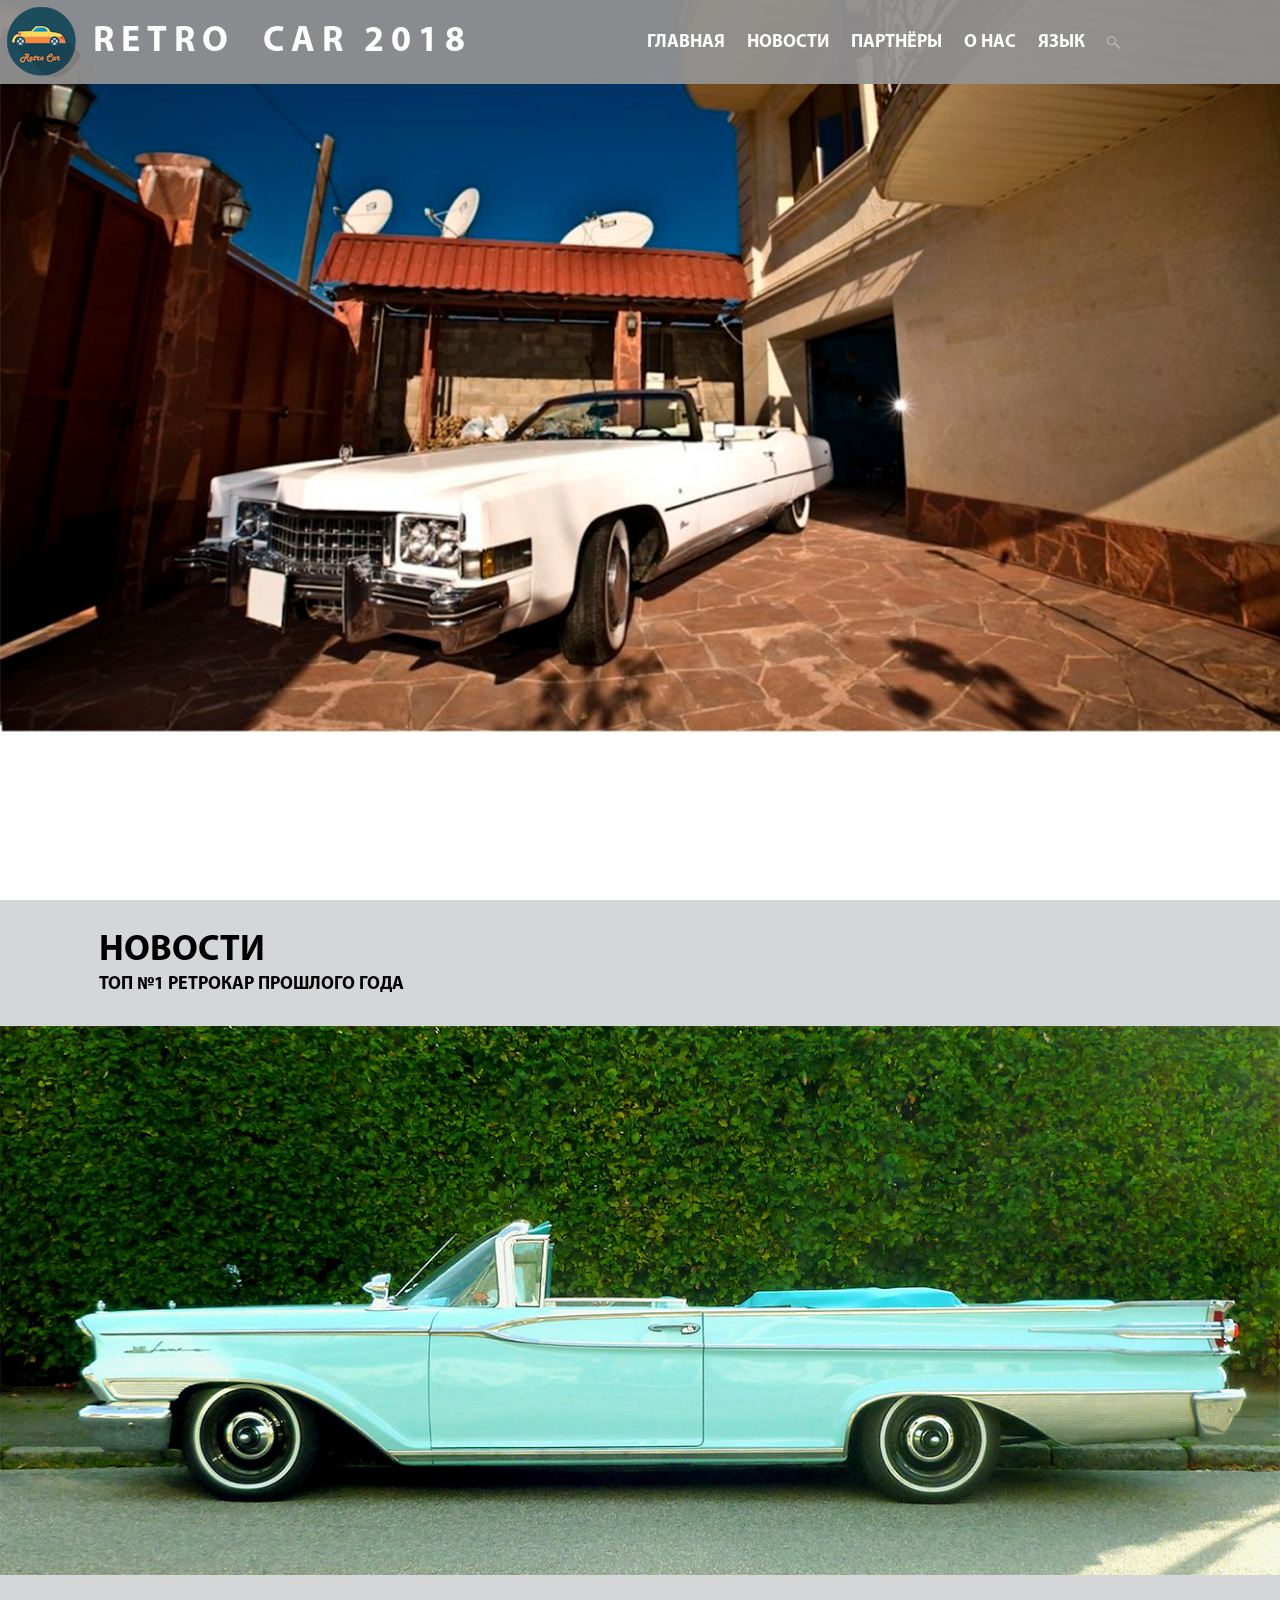
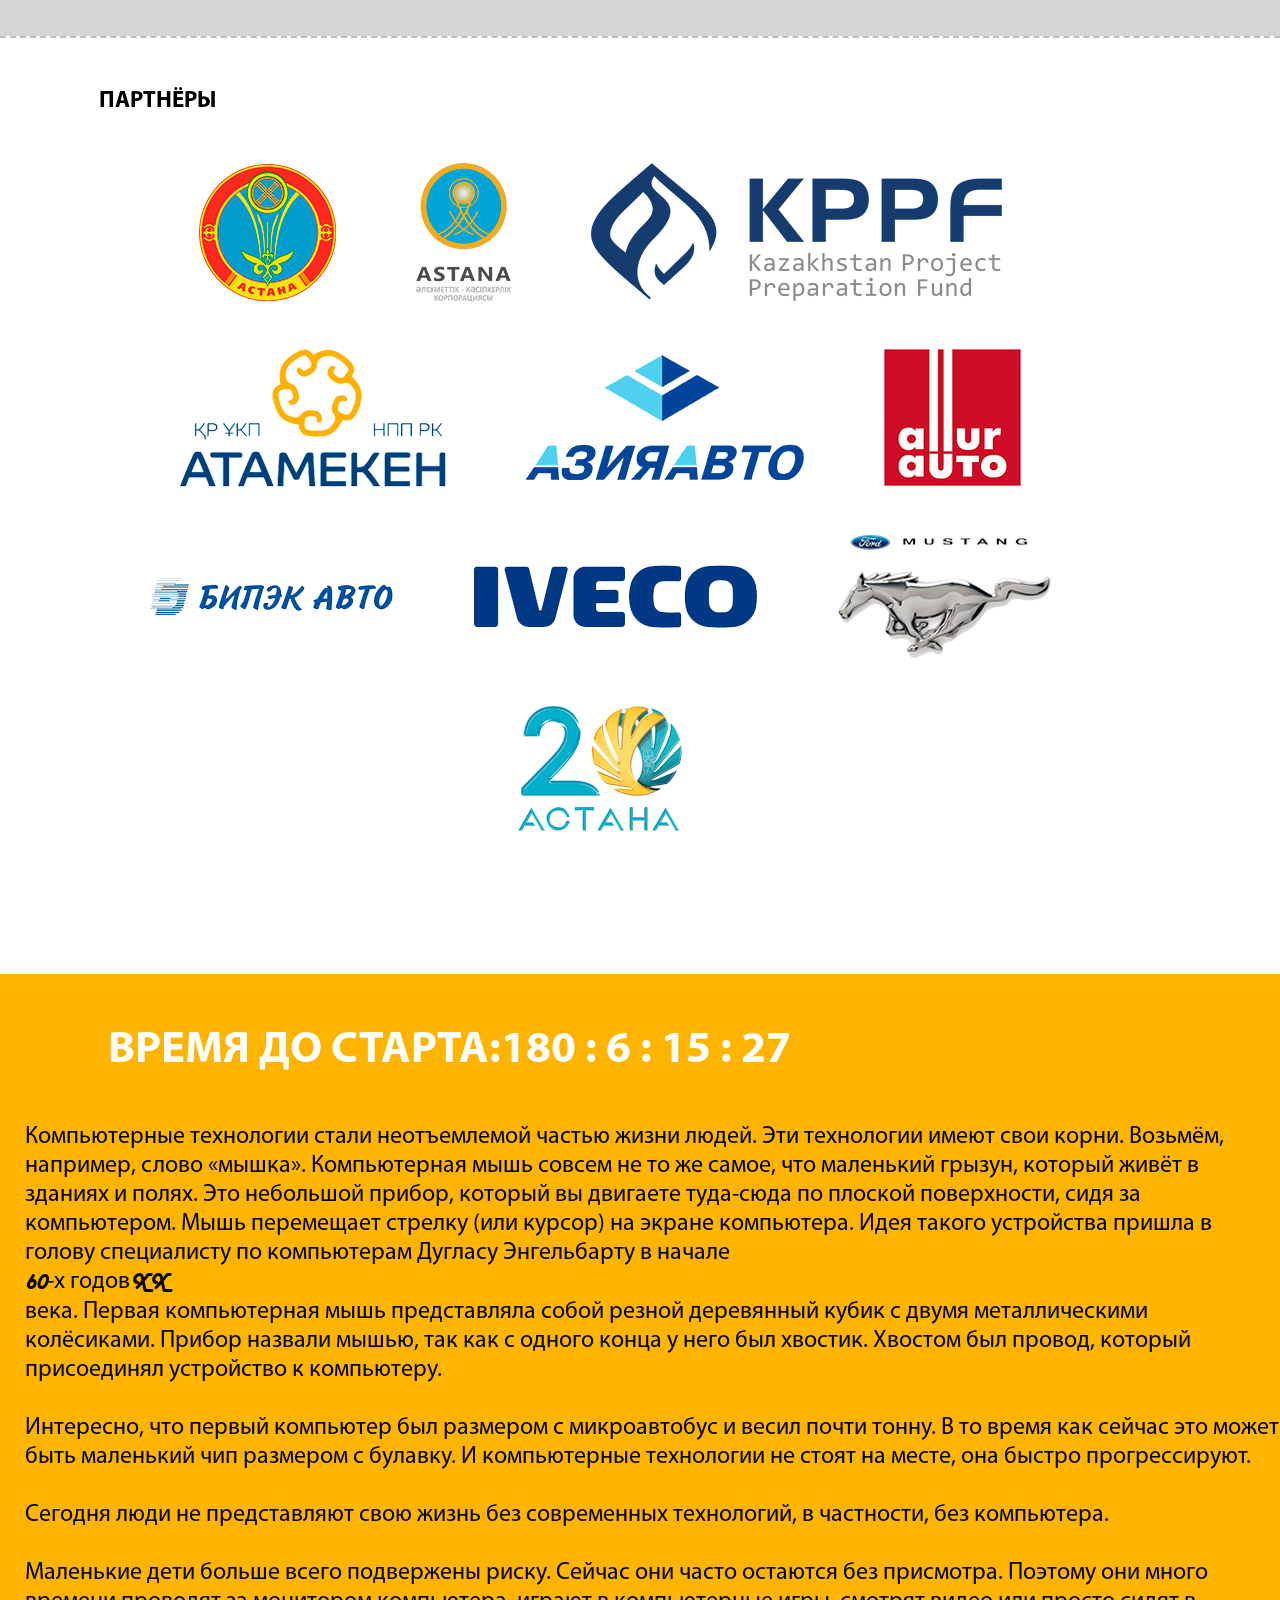
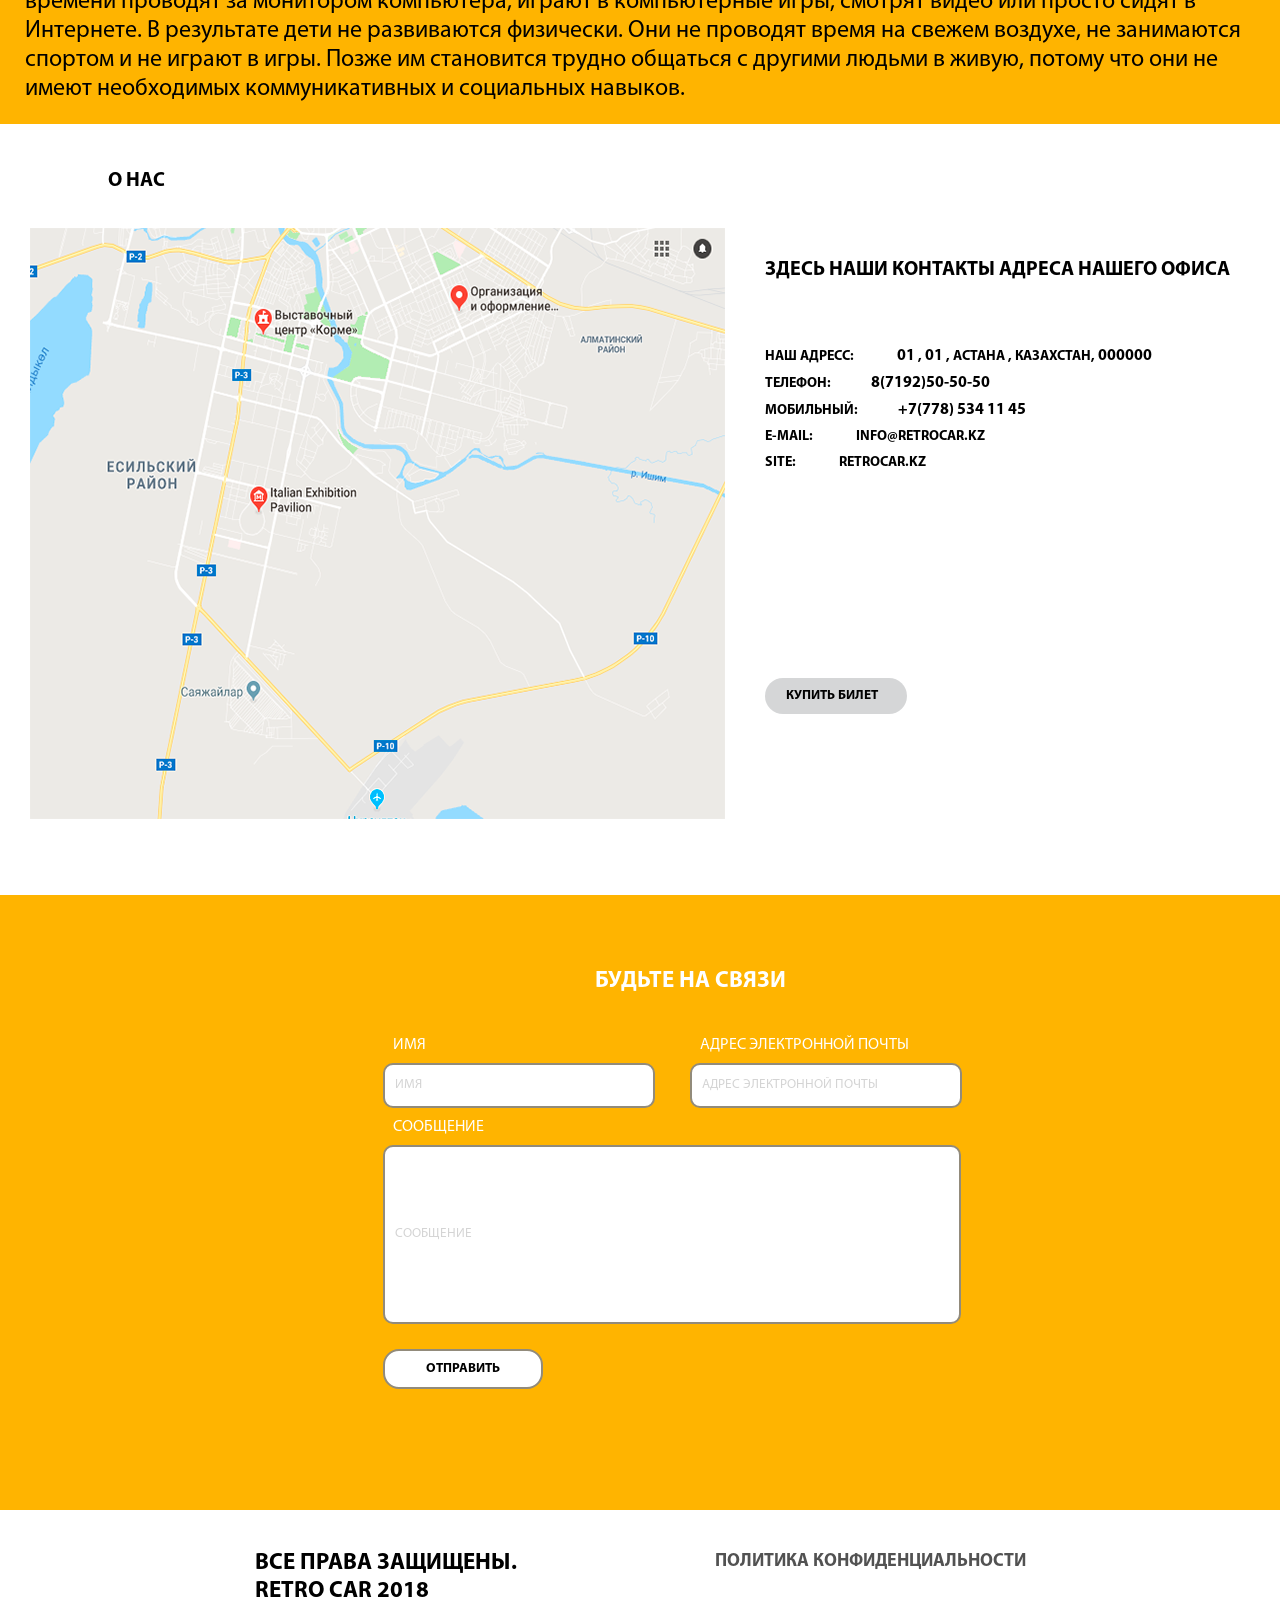
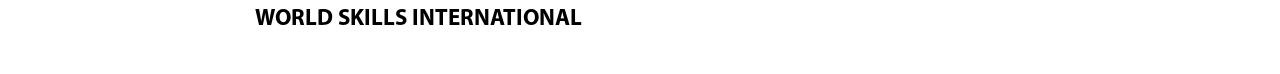
<file: maket/index.html>
<!DOCTYPE html>
<html lang="en">

<head>
	<meta charset="UTF-8">
	<meta http-equiv="X-UA-Compatible" content="IE=edge">
	<meta name="viewport" content="width=device-width, initial-scale=1.1">
	<link rel="stylesheet" href="./fonts/Harlow Solid/harlowsolid.css">
	<link rel="stylesheet" href="./fonts/Myriad Pro/maryadpro.css">
	<link rel="stylesheet" href="./style.css">
	<title>Retro CAR</title>
</head>

<body>
	<div class="header_fixed">
		<div class="left">
			<img class="logo_img" src="./img/Слой 10.png" width="74px" height="70px" alt="Ой я не работаю" srcset="">
			<div class="logo_text">RETRO&nbsp&nbspCAR 2018</div>
		</div>
		<div class="right">
			<div class="wrap_nav">
				<div class="elem_of_nav">ГЛАВНАЯ</div>
				<div class="elem_of_nav">НОВОСТИ</div>
				<div class="elem_of_nav">ПАРТНЁРЫ</div>
				<div class="elem_of_nav">О НАС</div>
				<div class="elem_of_nav">ЯЗЫК</div>
				<img class="elem_of_nav" src="./img/search_icon.png" width="14px" height="13px" alt="ОЙ Я НЕНАШЁЛ!!!!!!!!">
			</div>
		</div>
	</div>
	<div class="first_block">
		<!-- <img src="" width="100%" height="100%" alt="" srcset=""> -->
		<div class="text">
			<p id="fr">RETRO CAR 2018</p>
			<p id="sc">ВЫСТАВКА РАРИТЕТНЫХ МАШИН «RETRO CAR 2018»</p>
		</div>
	</div>
	<div class="second_block">
		<div class="block">
			<div class="heading_wt">
				<p id="fr">НОВОСТИ</p>
				<p id="sc">
					ТОП №1 РЕТРОКАР ПРОШЛОГО ГОДА
				</p>
			</div>
			<img src="./img/secondimg.png" width="100%" height="100%" alt="" srcset="">
		</div>
	</div>
	<div class="after_sec_block">

	</div>
	<div class="partners_block">
		<div class="headind_pb">
			<p>ПАРТНЁРЫ</p>
		</div>
		<div class="wrap_pb">
			<div class="mar"><img src="./img/2.png" width="137px" height="137px" alt="" srcset=""></div>
			<div class="mar"><img src="./img/3.png" width="95px" height="139px" alt="" srcset=""></div>
			<div class="mar"><img src="./img/4.png" width="411px" height="138px" alt="" srcset=""></div>
			<div class="mar"><img src="./img/5.png" width="266px" height="138px" alt="" srcset=""></div>
			<div class="mar"><img src="./img/6.svg.png" width="278px" height="125px" alt="" srcset=""></div>
			<div class="mar"><img src="./img/alluravto.png" width="137px" height="137px" alt="" srcset=""></div>
			<div class="mar"><img src="./img/bipek.png" width="243px" height="39px" alt="" srcset=""></div>
			<div class="mar"><img src="./img/Iveco_logo.png" width="285px" height="63px" alt="" srcset=""></div>
			<div class="mar"><img src="./img/Mustang-logo-2009-1920x1080.png" width="213px" height="125px" alt="" srcset=""></div>
			<div class="mar"><img src="./img/1-001-1.png" width="164px" height="125px" alt="" srcset=""></div>
		</div>
	</div>
	<div class="yellow_blockt">
		<div class="headind_yb">
			<p>ВРЕМЯ ДО СТАРТА:</p><p>180 : 6 : 15 : 27</p>
		</div>
		<div>
			<span class="abz">
				Компьютерные технологии стали неотъемлемой частью жизни людей. 
				Эти технологии имеют свои корни. Возьмём, например, слово «мышка». 
				Компьютерная мышь совсем не то же самое, что маленький грызун, который живёт в зданиях и полях. 
				Это небольшой прибор, который вы двигаете туда-сюда по плоской поверхности, сидя за компьютером. 
				Мышь перемещает стрелку (или курсор) на экране компьютера. 
				Идея такого устройства пришла в голову специалисту по компьютерам Дугласу Энгельбарту в начале <span style="font-family: 'harlowsolid';">60</span>-х годов <span style="font-family: 'harlowsolid';">XX</span> века. 
				Первая компьютерная мышь представляла собой резной деревянный кубик с двумя металлическими колёсиками. 
				Прибор назвали мышью, так как с одного конца у него был хвостик. 
				Хвостом был провод, который присоединял устройство к компьютеру.
			</span><br>
			<span class="abz">
				Интересно, что первый компьютер был размером с микроавтобус и весил почти тонну. 
				В то время как сейчас это может быть маленький чип размером с булавку. 
				И компьютерные технологии не стоят на месте, она быстро прогрессируют.
			</span class="abz"><br>

			<span>
				Сегодня люди не представляют свою жизнь без современных технологий, в частности, без компьютера.
			</span class="abz"><br>

			<span class="abz">
				Маленькие дети больше всего подвержены риску. 
				Сейчас они часто остаются без присмотра. 
				Поэтому они много времени проводят за монитором компьютера, играют в компьютерные игры, смотрят видео или просто сидят в Интернете. 
				В результате дети не развиваются физически. Они не проводят время на свежем воздухе, не занимаются спортом и не играют в игры. 
				Позже им становится трудно общаться с другими людьми в живую, потому что они не имеют необходимых коммуникативных и социальных навыков.
			</span>

		</div>
	</div>
	<div class="map_block">
		<div class="heading_mb">
			<p>О НАС</p>
		</div>
		<div class="wrap_mb">
			<div class="left"><img src="./img/map.png" alt="" srcset=""></div>
			<div class="right">
				<h1>ЗДЕСЬ НАШИ КОНТАКТЫ АДРЕСА НАШЕГО ОФИСА</h1>
				<p><span>НАШ АДРЕСС:</span> <strong>01</strong> , <strong>01</strong> , АСТАНА , КАЗАХСТАН, <strong>000000</strong></p>
				<p><span>ТЕЛЕФОН:</span><strong>8(7192)50-50-50</strong> </p>
				<p><span>МОБИЛЬНЫЙ:</span><strong>+7(778) 534 11 45</strong></p>
				<p><span>E-MAIL:</span> INFO@RETROCAR.KZ</p>
				<p><span>SITE:</span> RETROCAR.KZ</p>
				<input class="buttonstyle button_buy" type="button" value="КУПИТЬ БИЛЕТ">
			</div>
		</div>
	</div>
	<div class="contacts_block">
		<div class="heading_cb">
			<p>БУДЬТЕ НА СВЯЗИ</p>
		</div>
		<form action="">

			<div class="row">
				<div class="col">
					<label for="name">ИМЯ</label>
					<input type="text" placeholder="ИМЯ" name="name" id="name">
				</div>
				<div class="col">
					<label for="adr_em">АДРЕС ЭЛЕКТРОННОЙ ПОЧТЫ</label>
					<input type="email" placeholder="АДРЕС ЭЛЕКТРОННОЙ ПОЧТЫ" name="adr_em" id="adr_em">
				</div>
			</div>
			<div class="row">
				<div class="col">
					<label for="area_message">СООБЩЕНИЕ</label>
					<input class="mess_input" type="text" name="area_message" placeholder="СООБЩЕНИЕ" id="area_message">
				</div>
			</div>

			<input class="buttonstyle cont_button" type="submit" value="ОТПРАВИТЬ">
		</form>
	</div>
	<footer>
		<div class="left">
			<div>
				ВСЕ ПРАВА ЗАЩИЩЕНЫ. <br>
				RETRO CAR 2018 <br>
				WORLD SKILLS INTERNATIONAL
			</div>
		</div>
		<div class="right">
			<div>
				ПОЛИТИКА КОНФИДЕНЦИАЛЬНОСТИ
			</div>
		</div>
	</footer>
</body>

</html>
</file>
<file: maket/fonts/Harlow Solid/harlowsolid.css>
@font-face {
    font-family: 'harlowsolid';
    src: url('./Harlow\ Solid\ Italic\ Italic.ttf') format('truetype'); /* Chrome 4+, Firefox 3.5, Opera 10+, Safari 3—5 */
}
</file>
<file: maket/fonts/Myriad Pro/maryadpro.css>
@font-face {
    font-family: "MyriadPro";
    src: url("MyriadPro-Light.otf") format("opentype");
}
@font-face {
    font-family: "MyriadPro";
    font-weight: bold;
    src: url("./MYRIADPRO-BOLD.OTF") format("opentype");
}
@font-face {
    font-family: "MyriadPro";
    font-weight: 300;
    src: url("./MYRIADPRO-REGULAR.OTF") format("opentype");
}
</file>
<file: maket/style.css>
*{
	margin: 0px;
	padding: 0px;
	font-family: 'MyriadPro';
	/* font-weight: bold; */
	/* font-style: normal; */
}

.header_fixed{
	display: flex;
	flex-direction: row;
	align-items: center;
	position: fixed;
	width: 100vw;
	height: 84px;
	background-color: #939393ee;
	padding-left: 7px;
	z-index: 3;
}
.header_fixed .left, .header_fixed .right{
	display: flex;
	flex-direction: row;
	align-items: center;
	width: 50vw;
}
.header_fixed .left .logo_text{
	font-family: 'MyriadPro';
	font-weight: bold;
	font-size: 36px;
	letter-spacing: 7px;
	color: white;
	margin-left: 12px;
}
.header_fixed .right .wrap_nav{
	display: flex;
	flex-direction: row;
	justify-self: flex-end;
	width: 37vw;
	justify-content: space-between;
	font-family: 'MyriadPro';
	font-weight: bold;
	font-size: 18px;
	color: white;
	align-items: center;
}

.first_block{
	display: flex;
	flex-direction: row;
	width: 100%;
	height: 100vh;
}
.first_block .text{
	display: flex;
	flex-direction: column;
	font-family: 'MyriadPro';
	font-weight: bold;
	color: white;
	z-index: 0; 
	background-image: url("./img/mainimg.png");
	background-repeat: no-repeat;
	background-size: 100%;
	width: 100%;
	height: auto;
	justify-content: flex-end;
	padding-left: 120px;
}
.first_block .text #fr{
	font-size: 70px;
	/* width: 820px; */
	margin-bottom: 37px;
}
.first_block .text #sc{
	font-size: 25px;
	/* width: 820px; */
	margin-bottom: 10px;
}

.second_block{
	display: flex;
	flex-direction: row;
	height: 100%;
	width: 100%;
}
.second_block .block{
	display: flex;
	flex-direction: column;
	height: 100%;
	width: 100%;
	align-items: center;
	background-color: #D5D6D7;
}
.second_block .block .heading_wt{
	display: flex;
	flex-direction: column;
	height: 126px;
	width: calc(100% - 15.5%);
	align-items: flex-start;
    justify-content: center;
}
.second_block .block .heading_wt #fr{
	font-family: 'MyriadPro';
	font-weight: bold;
	font-size: 36px;
	color: rgb(0, 0, 0);
}
.second_block .block .heading_wt #sc{
	font-family: 'MyriadPro';
	font-weight: bold;
	font-size: 18px;
	color: rgb(0, 0, 0);
}

.after_sec_block{
	display: flex;
	flex-direction: column;
	height: 61px;
	width: 100%;
	align-items: flex-start;
    justify-content: center;
	background-color: #D5D6D7;
}

.partners_block{
	display: flex;
	flex-direction: column;
	height: 100%;
	width: 100%;
	align-items: center;
	border-top: 2px dashed #bdbdbd;
}
.partners_block .headind_pb{
	font-family: 'MyriadPro';
	font-weight: bold;
	font-size: 23px;
	height: 100%;
	margin-top: 50px;
	width: calc(100% - 15.5%);
	color: rgb(0, 0, 0);
}
.partners_block .wrap_pb{
	display: flex;
	flex-direction: row;
	flex-wrap: wrap;
	width: calc(100% - 15.5%);
	justify-content: center;
	margin-bottom: 143px;
}
.partners_block .wrap_pb .mar{
	display: flex;
	flex-direction: row;
	margin-top: 47px;
	align-items: center;
}
.partners_block .wrap_pb .mar img{
	margin-right: 80px;
}

.yellow_blockt{
	display: flex;
	flex-direction: column;
	background-color: #FFB400;
	font-family: 'MyriadPro';
	font-weight: 300;
	font-size: 24px;
	height: 750px;
}
.yellow_blockt .headind_yb{
	display: flex;
	flex-direction: row;
	font-family: 'MyriadPro';
	font-weight: bold;
	font-size: 45px;
	color: white;
	margin-top: 50px;
	margin-left: 108px;
}
.yellow_blockt div{
	display: flex;
	flex-direction: column;
	align-items: flex-start;
	margin-bottom: 45px;
	margin-left: 25px;
}
.yellow_blockt div span.abz{
	display: flex;
	flex-direction: row;
	flex-wrap: wrap;
}
.map_block{
	display: flex;
	flex-direction: column;
}
.map_block .heading_mb{
	display: flex;
	flex-direction: column;
	margin-top: 45px;
	margin-bottom: 35px;
	width: calc(100% - 15.5%);
	font-family: 'MyriadPro';
	font-weight: bold;
	font-size: 20px;
	color: #000000;
	align-items: flex-start;
    justify-content: center;
	margin-left: 108px;
}
.map_block .wrap_mb{
	display: flex;
	flex-direction: row;
	margin-left: 30px;
}
.map_block .wrap_mb .right{
	display: flex;
    flex-direction: column;
    align-items: flex-start;
	height: 595px;
	width: 100%;
	font-family: 'MyriadPro';
	font-weight: bold;
	font-size: 14px;
	color: #000000;
	margin-left: 40px;
}
.map_block .wrap_mb .right strong{
	font-size: 16px;
}
.map_block .wrap_mb .right h1{
	font-family: 'MyriadPro';
	font-weight: bold;
	font-size: 20px;
	color: #000000;
	margin-top: 30px;
	margin-bottom: 57px;
}
.map_block .wrap_mb .right p{
	margin-top: 8px;
}
.map_block .wrap_mb .right p span{
	margin-right: 40px;
}
.map_block .wrap_mb .right .button_buy{
	margin-top: 40%;
}
.buttonstyle{
	font-family: 'MyriadPro';
	font-weight: bold;
	background-color: #d5d6d7;
	border-radius: 50px;
	border: 0px;
	padding-top: 10px;
	padding-bottom: 10px;
	padding-left: 21px;
	padding-right: 29px;
}
.contacts_block{
	display: flex;
	flex-direction: column;
	height: 615px;
	background-color: #FFB400;
	margin-top: 70px;
	align-items: center;
    justify-content: flex-start;
	padding-left: 100px;
}
.contacts_block .heading_cb{
	display: flex;
	flex-direction: row;
	color: white;
	font-family: 'MyriadPro';
	font-weight: bold;
	font-size: 23px;
	margin-top: 73px;
	margin-bottom: 30px;
}
.contacts_block .row{
	display: flex;
	flex-direction: row;
	margin-top: 10px;
}
.contacts_block .col{
	display: flex;
	flex-direction: column;
	color: white;
	font-family: 'MyriadPro';
	font-weight: 300;
}
.contacts_block .col label{
	margin-bottom: 8px;
	padding-left: 10px;
}
.contacts_block .col input{
	margin-right: 35px;
	height: 41px;
	border-radius: 10px;
}
.contacts_block .col input[type="email"]{
	width: 268px;
	border: 2px solid #928B7B;
}
.contacts_block .col input[type="text"] {
	width: 268px;
	border: 2px solid #928B7B;
}
.contacts_block .col input[type="text"].mess_input{
	display: flex;
	flex-direction: row;
	width: calc(268px + 268px + 35px + 3px);
	height: 175px;
	align-items: flex-start;
}

/* .contacts_block .col input[type="text"].mess_input::placeholder{
	display: flex;
	flex-direction: column;
} */

input::placeholder{
	font-family: 'MyriadPro';
	font-weight: 300;
	padding-left: 10px;
	color: #D4D4D4;
}
.cont_button{
	margin-top: 25px;
	padding-left: 25px;
	padding-right: 25px;
	padding-top: 10px;
	padding-bottom: 10px;
	width: 160px;
	border: 2px solid #928B7B;
	border-radius: 16px;
	background-color: white;
}

footer{
	display: flex;
	flex-direction: row;
	background-color: #ffffff;
	width: 100%;
	align-items: flex-start;
	justify-content: center;
	padding-top: 40px;
	padding-bottom: 40px;
}
footer .left{
	display: flex;
	flex-direction: column;
	justify-content: space-between;
	font-family: 'MyriadPro';
	font-weight: bold;
	font-size: 23px;
	margin-right: 60px;
	width: 400px;
}
footer .right{
	display: flex;
	flex-direction: column;
	font-family: 'MyriadPro';
	font-weight: bold;
	font-size: 18px;
	color: #525252;
}
</file>
